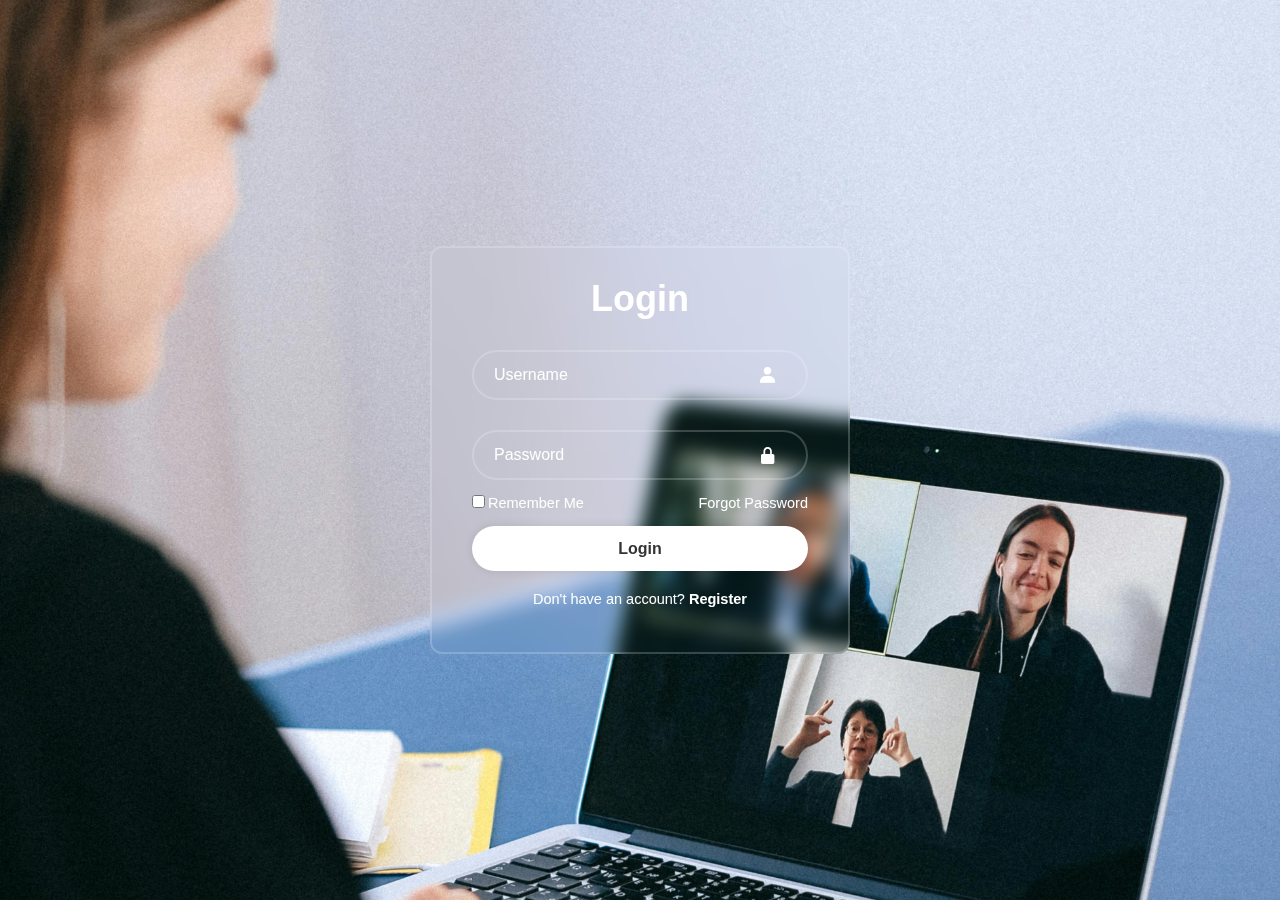
<file: index.html>
<!DOCTYPE html>
<html lang="en">
<head>
  <meta charset="UTF-8">
  <meta name="viewport" content="width=device-width, initial-scale=1.0">
  <title>Login Form</title>
  <link rel="stylesheet" href="styles.css">
  <link href='https://unpkg.com/boxicons@2.1.4/css/boxicons.min.css' rel='stylesheet'>
</head>
<body>
  <div class="wrapper">
    <form id="loginForm">
      <h1>Login</h1>
      <div class="input-box">
        <input type="text" id="username" placeholder="Username" required>
        <i class='bx bxs-user'></i>
      </div>
      <div class="input-box">
        <input type="password" id="password" placeholder="Password" required>
        <i class='bx bxs-lock-alt' ></i>
      </div>
      <div class="remember-forgot">
        <label><input type="checkbox">Remember Me</label>
        <a href="#">Forgot Password</a>
      </div>
      <button type="submit" class="btn">Login</button>
      <div class="register-link">
        <p>Don't have an account? <a href="#">Register</a></p>
      </div>
    </form>
  </div>
  
  <script>
    document.addEventListener('DOMContentLoaded', function() {
        var loginForm = document.getElementById('loginForm');

        loginForm.addEventListener('submit', function(event) {
            event.preventDefault(); // Prevent default form submission
            // Redirect to studentform.html
            window.location.href = 'studentform.html';
        });
    });
  </script>
</body>
</html>
</file>
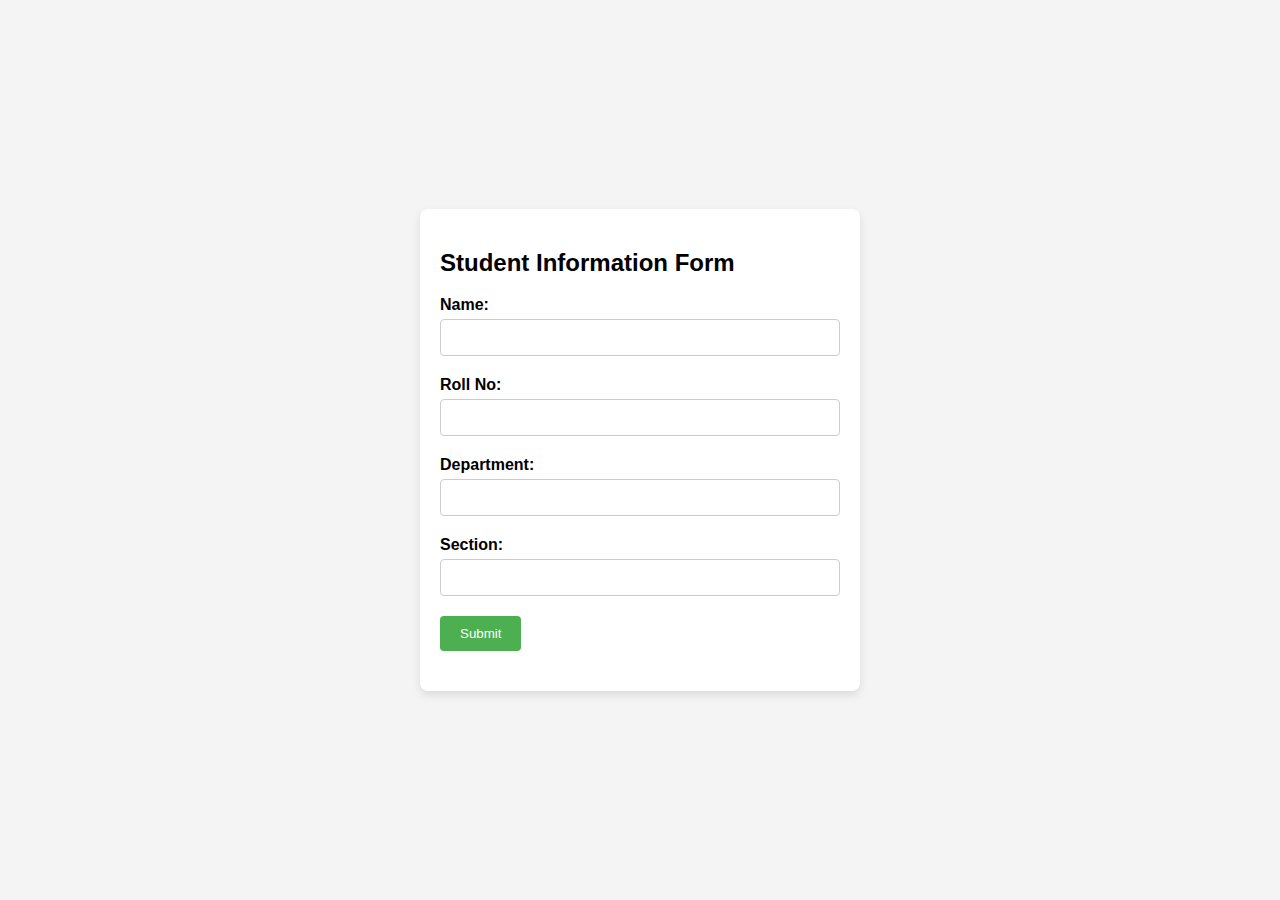
<file: studentform.html>
<!DOCTYPE html>
<html lang="en">
<head>
    <meta charset="UTF-8">
    <meta name="viewport" content="width=device-width, initial-scale=1.0">
    <title>Beautiful Form</title>
    <link rel="stylesheet" href="style2.css">
</head>
<body>

<div class="container">
    <h2>Student Information Form</h2>
    <form action="test.html.html">
        <div class="form-group">
            <label for="name">Name:</label>
            <input type="text" id="name" name="name" required>
        </div>
        <div class="form-group">
            <label for="rollno">Roll No:</label>
            <input type="text" id="rollno" name="rollno" required>
        </div>
        <div class="form-group">
            <label for="department">Department:</label>
            <input type="text" id="department" name="department" required>
        </div>
        <div class="form-group">
            <label for="section">Section:</label>
            <input type="text" id="section" name="section" required>
        </div>
        <div class="form-group">
            <button type="submit">Submit</button>
        </div>
    </form>
</div>

</body>
</html>
</file>
<file: styles.css>
*{
  margin: 0;
  padding: 0;
  box-sizing: border-box;
  font-family: "Poppins", sans-serif;
}
body{
  display: flex;
  justify-content: center;
  align-items: center;
  min-height: 100vh;
  background: url(pro.jpg) no-repeat;
  background-size: cover;
  background-position: center;
}
.wrapper{
  width: 420px;
  background: transparent;
  border: 2px solid rgba(255, 255, 255, .2);
  backdrop-filter: blur(9px);
  color: #fff;
  border-radius: 12px;
  padding: 30px 40px;
}
.wrapper h1{
  font-size: 36px;
  text-align: center;
}
.wrapper .input-box{
  position: relative;
  width: 100%;
  height: 50px;
  
  margin: 30px 0;
}
.input-box input{
  width: 100%;
  height: 100%;
  background: transparent;
  border: none;
  outline: none;
  border: 2px solid rgba(255, 255, 255, .2);
  border-radius: 40px;
  font-size: 16px;
  color: #fff;
  padding: 20px 45px 20px 20px;
}
.input-box input::placeholder{
  color: #fff;
}
.input-box i{
  position: absolute;
  right: 20px;
  top: 30%;
  transform: translate(-50%);
  font-size: 20px;

}
.wrapper .remember-forgot{
  display: flex;
  justify-content: space-between;
  font-size: 14.5px;
  margin: -15px 0 15px;
}
.remember-forgot label input{
  accent-color: #fff;
  margin-right: 3px;

}
.remember-forgot a{
  color: #fff;
  text-decoration: none;

}
.remember-forgot a:hover{
  text-decoration: underline;
}
.wrapper .btn{
  width: 100%;
  height: 45px;
  background: #fff;
  border: none;
  outline: none;
  border-radius: 40px;
  box-shadow: 0 0 10px rgba(0, 0, 0, .1);
  cursor: pointer;
  font-size: 16px;
  color: #333;
  font-weight: 600;
}
.wrapper .register-link{
  font-size: 14.5px;
  text-align: center;
  margin: 20px 0 15px;

}
.register-link p a{
  color: #fff;
  text-decoration: none;
  font-weight: 600;
}
.register-link p a:hover{
  text-decoration: underline;
}
</file>
<file: style2.css>
body {
    font-family: Arial, sans-serif;
    margin: 0;
    padding: 0;
    display: flex;
    justify-content: center;
    align-items: center;
    height: 100vh;
    background-color: #f4f4f4;
}

.container {
    width: 400px;
    padding: 20px;
    background-color: #fff;
    border-radius: 8px;
    box-shadow: 0 4px 8px rgba(0, 0, 0, 0.1);
}

.form-group {
    margin-bottom: 20px;
}

.form-group label {
    display: block;
    margin-bottom: 5px;
    font-weight: bold;
}

.form-group input,
.form-group select {
    width: 100%;
    padding: 10px;
    border: 1px solid #ccc;
    border-radius: 4px;
    box-sizing: border-box;
}

.form-group button {
    padding: 10px 20px;
    background-color: #4CAF50;
    color: white;
    border: none;
    border-radius: 4px;
    cursor: pointer;
}

.form-group button:hover {
    background-color: #45a049;
}
</file>
